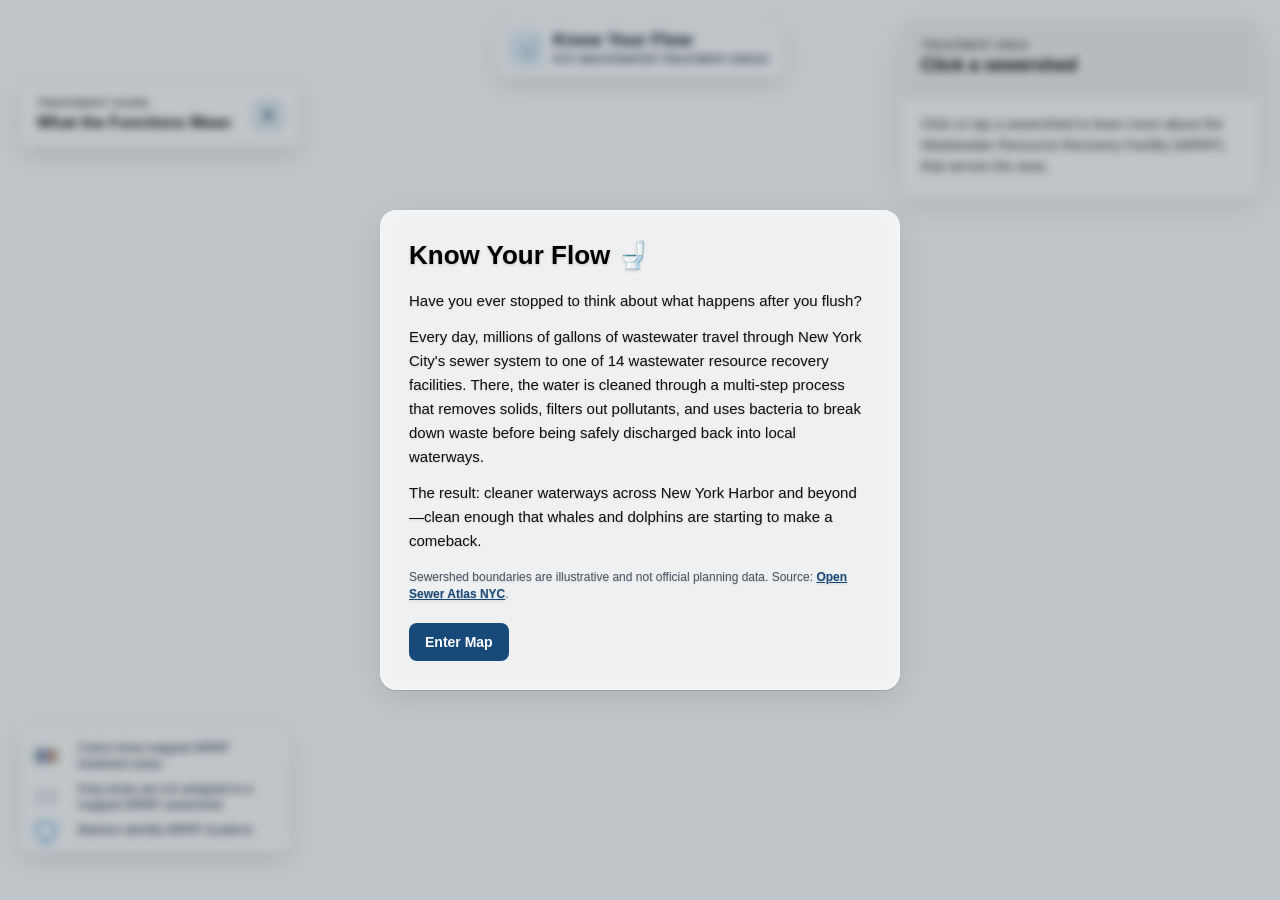
<file: index.html>
<!-- Boiler Plate Set Up -->

<!DOCTYPE html>

<html lang="en">

<head>
  <meta charset="utf-8">
  <meta name="viewport" content="width=device-width, initial-scale=1">
  <title>New York City's Wastewater Treatment System</title>
  <link rel="icon" href="data:image/svg+xml,%3Csvg xmlns='http://www.w3.org/2000/svg' viewBox='0 0 100 100'%3E%3Ctext y='.9em' font-size='90'%3E%F0%9F%9A%BD%3C/text%3E%3C/svg%3E">
  <link rel="stylesheet" href="styles.css">
  <link href="https://api.mapbox.com/mapbox-gl-js/v3.20.0/mapbox-gl.css" rel="stylesheet">
  <link href="https://api.mapbox.com/mapbox-gl-js/plugins/mapbox-gl-geocoder/v5.1.0/mapbox-gl-geocoder.css" rel="stylesheet">
  <script src="https://api.mapbox.com/mapbox-gl-js/v3.20.0/mapbox-gl.js"></script>
  <script src="https://api.mapbox.com/mapbox-gl-js/plugins/mapbox-gl-geocoder/v5.1.0/mapbox-gl-geocoder.min.js"></script>
</head>

<body>
    <div id="intro-overlay">
        <div class="intro-card">
            <h2>Know Your Flow 🚽</h2>
            <p>Have you ever stopped to think about what happens after you flush?</p>
            <p>Every day, millions of gallons of wastewater travel through New York City's sewer system to one of 14 wastewater resource recovery facilities. There, the water is cleaned through a multi-step process that removes solids, filters out pollutants, and uses bacteria to break down waste before being safely discharged back into local waterways.</p>
            <p>The result: cleaner waterways across New York Harbor and beyond—clean enough that whales and dolphins are starting to make a comeback. </p>
            <p class="intro-note">
                Sewershed boundaries are illustrative and not official planning data.
                Source: <a href="https://openseweratlas.tumblr.com/data" target="_blank" rel="noopener">Open Sewer Atlas NYC</a>.
            </p>
            <button id="enter-map" type="button">Enter Map</button>
        </div>
    </div>
    <div id="map-title-badge" aria-label="Map title">
        <span class="map-title-icon" aria-hidden="true">🚽</span>
        <div>
            <h1>Know Your Flow</h1>
            <p>NYC wastewater treatment areas</p>
        </div>
    </div>
    <div id="address-search"></div>
    <div id="wrrf-info-panel" class="empty">
        <div class="wrrf-panel-header">
            <div>
                <span class="panel-kicker">Treatment Area</span>
                <h3 id="wrrf-panel-title">Click a sewershed</h3>
            </div>
            <span id="wrrf-panel-code" class="wrrf-code">WRRF</span>
            <button id="close-wrrf-panel" class="close-panel" type="button" aria-label="Close treatment area details">&times;</button>
        </div>
        <div class="wrrf-panel-body">
            <p id="wrrf-panel-prompt" class="panel-prompt">
                Click or tap a sewershed to learn more about the Wastewater Resource Recovery Facility (WRRF) that serves the area.
            </p>
            <div id="wrrf-panel-content" class="panel-content" aria-live="polite">
                <div class="metric-grid" id="wrrf-metrics"></div>
                <p class="metric-note"><abbr title="million gallons per day">MGD</abbr> stands for million gallons per day.</p>
                <div class="function-section">
                    <h4>Facility Functions</h4>
                    <div class="function-list" id="wrrf-functions"></div>
                </div>
            </div>
        </div>
    </div>
    <div id="treatment-guide" class="minimized">
        <div class="guide-header">
            <div>
                <span class="panel-kicker">Treatment Guide</span>
                <h3>What the Functions Mean</h3>
            </div>
            <button id="toggle-guide" type="button" aria-label="Expand treatment guide">+</button>
        </div>
        <div class="guide-body">
            <div class="guide-tabs" id="guide-tabs"></div>
            <div class="guide-pills" id="guide-pills"></div>
            <div class="guide-description" id="guide-description"></div>
        </div>
    </div>
    <div id="map-legend">
        <div class="legend-row">
            <span class="legend-swatch treatment-area"></span>
            <span>Colors show mapped WRRF treatment areas</span>
        </div>
        <div class="legend-row">
            <span class="legend-swatch neutral-area"></span>
            <span>Gray areas are not assigned to a mapped WRRF sewershed</span>
        </div>
        <div class="legend-row">
            <span class="legend-plant-marker" aria-hidden="true"></span>
            <span>Markers identify WRRF locations</span>
        </div>
    </div>
    <div id="map-container"></div>
    <script src="script.js"></script>
</body>
</file>
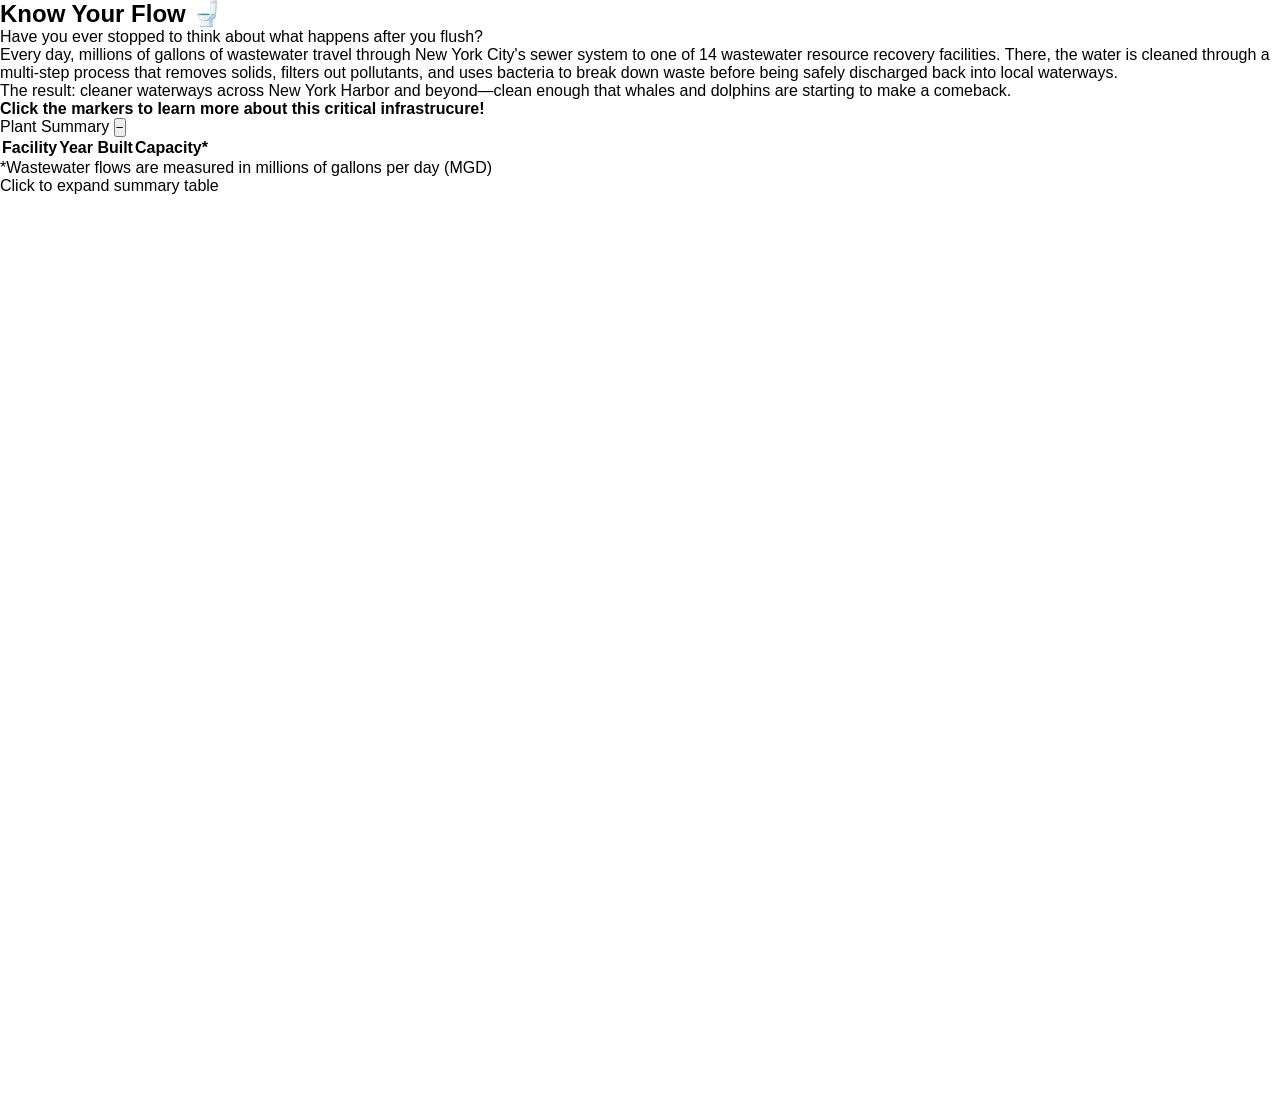
<file: script.html>
<!-- Boiler Plate Set Up -->

<!DOCTYPE html>

<html lang="en">

<head>
  <meta charset="utf-8">
  <meta name="viewport" content="width=device-width, initial-scale=1">
  <title>New York City's Wastewater Treatment System</title>
  <link rel="stylesheet" href="styles.css">
  <link href="https://api.mapbox.com/mapbox-gl-js/v3.20.0/mapbox-gl.css" rel="stylesheet">
  <script src="https://api.mapbox.com/mapbox-gl-js/v3.20.0/mapbox-gl.js"></script>
</head>

<body>
    <div id="sidebar">
        <div class="sidebar-content">
            <h2>Know Your Flow 🚽</h2>
            <p>Have you ever stopped to think about what happens after you flush?</p>
            <p>Every day, millions of gallons of wastewater travel through New York City's sewer system to one of 14 wastewater resource recovery facilities. There, the water is cleaned through a multi-step process that removes solids, filters out pollutants, and uses bacteria to break down waste before being safely discharged back into local waterways.</p>
            <p>The result: cleaner waterways across New York Harbor and beyond—clean enough that whales and dolphins are starting to make a comeback. </p>
            <p> <strong> Click the markers to learn more about this critical infrastrucure!</strong></p>
        </div>
    </div>
    <div id="summary-table">
        <div class="table-header">
            <span>Plant Summary</span>
            <button id="toggle-table" class="minimize-btn">−</button>
        </div>
        <div class="table-content">
            <table id="plants-table">
                <thead>
                    <tr>
                        <th>Facility</th>
                        <th>Year Built</th>
                        <th>Capacity*</th>
                    </tr>
                </thead>
                <tbody id="table-body">
                    <!-- Table rows will be populated by JavaScript -->
                </tbody>
            </table>
            <div class="table-footnote">
                *Wastewater flows are measured in millions of gallons per day (MGD)
            </div>
        </div>
        <div class="table-minimized">
            <span>Click to expand summary table</span>
        </div>
    </div>
    <div id="map-container"></div>
    <script src="script.js"></script>
</body>
</file>
<file: styles.css>
* {
  margin: 0;
  padding: 0;
  box-sizing: border-box;
}

body {
  width: 100%;
  height: 100vh;
  font-family: -apple-system, BlinkMacSystemFont, 'Segoe UI', Roboto, sans-serif;
  position: relative;
}

#intro-overlay {
  position: absolute;
  inset: 0;
  display: grid;
  place-items: center;
  padding: 24px;
  background: rgba(11, 31, 43, 0.26);
  backdrop-filter: blur(4px);
  -webkit-backdrop-filter: blur(4px);
  z-index: 2000;
  opacity: 1;
  transition: opacity 0.24s ease, visibility 0.24s ease;
}

#intro-overlay.hidden {
  opacity: 0;
  pointer-events: none;
  visibility: hidden;
}

.intro-card {
  width: min(520px, 100%);
  background: rgba(255, 255, 255, 0.86);
  backdrop-filter: blur(10px);
  -webkit-backdrop-filter: blur(10px);
  border: 1px solid rgba(255, 255, 255, 0.2);
  border-radius: 16px;
  padding: 28px;
  box-shadow: 0 8px 32px rgba(0, 0, 0, 0.1);
}

.intro-card h2 {
  font-size: 26px;
  font-weight: 700;
  color: #000;
  margin-bottom: 16px;
  line-height: 1.3;
  text-shadow: 0 1px 3px rgba(0,0,0,0.2);
}

.intro-card p {
  color: #111;
  line-height: 1.6;
  margin-bottom: 12px;
  font-size: 15px;
  text-shadow: 0 1px 2px rgba(0,0,0,0.15);
}

.intro-card .intro-note {
  margin-top: 16px;
  color: #4b5563;
  font-size: 12px;
  line-height: 1.45;
}

.intro-note a {
  color: #174a79;
  font-weight: 700;
}

#enter-map {
  margin-top: 8px;
  padding: 11px 16px;
  border: 0;
  border-radius: 8px;
  background: #174a79;
  color: #fff;
  cursor: pointer;
  font-size: 14px;
  font-weight: 800;
}

#enter-map:hover,
#enter-map:focus-visible {
  background: #0f3558;
  outline: 3px solid rgba(74, 144, 226, 0.35);
  outline-offset: 2px;
}

#map-container {
  flex: 1;
  height: 100%;
  position: relative;
}

#map-title-badge {
  position: absolute;
  top: 20px;
  left: 50%;
  z-index: 1100;
  display: flex;
  align-items: center;
  gap: 10px;
  min-width: 0;
  padding: 10px 14px 10px 12px;
  border: 1px solid rgba(255, 255, 255, 0.3);
  border-radius: 12px;
  background: rgba(255, 255, 255, 0.78);
  backdrop-filter: blur(10px);
  -webkit-backdrop-filter: blur(10px);
  box-shadow: 0 8px 24px rgba(0, 0, 0, 0.12);
  color: #0b1f2a;
  pointer-events: none;
  transform: translateX(-50%);
}

.map-title-icon {
  display: grid;
  place-items: center;
  width: 34px;
  height: 34px;
  flex: 0 0 auto;
  border-radius: 8px;
  background: rgba(74, 144, 226, 0.14);
  font-size: 20px;
}

#map-title-badge h1 {
  margin: 0;
  font-size: 18px;
  font-weight: 800;
  line-height: 1.05;
}

#map-title-badge p {
  margin: 3px 0 0;
  color: #4b5563;
  font-size: 11px;
  font-weight: 700;
  line-height: 1.2;
  text-transform: uppercase;
}

.plant-marker {
  position: relative;
  min-width: 34px;
  height: 26px;
  display: grid;
  place-items: center;
  padding: 0 9px;
  border: 2px solid var(--marker-color);
  border-radius: 999px;
  background: rgba(255, 255, 255, 0.88);
  box-shadow: 0 4px 12px rgba(0, 0, 0, 0.16);
  color: var(--marker-color);
  pointer-events: none;
  transform: translateY(-6px);
}

.plant-marker::after {
  content: "";
  position: absolute;
  left: 50%;
  bottom: -8px;
  width: 10px;
  height: 10px;
  border-right: 2px solid var(--marker-color);
  border-bottom: 2px solid var(--marker-color);
  background: rgba(255, 255, 255, 0.88);
  transform: translateX(-50%) rotate(45deg);
}

.plant-marker-label {
  position: relative;
  z-index: 1;
  font-size: 11px;
  font-weight: 800;
  line-height: 1;
}

.searched-address-marker {
  width: 18px;
  height: 18px;
  border: 3px solid #fff;
  border-radius: 50%;
  background: #0B1F2A;
  box-shadow: 0 0 0 4px rgba(11, 31, 42, 0.18), 0 6px 18px rgba(0, 0, 0, 0.24);
  pointer-events: none;
}

#address-search {
  position: absolute;
  top: 20px;
  left: 20px;
  width: 340px;
  z-index: 1200;
}

.mapboxgl-ctrl-geocoder {
  width: 100%;
  min-width: 0;
  max-width: none;
  border-radius: 8px;
  box-shadow: 0 8px 24px rgba(0, 0, 0, 0.14);
  font-family: inherit;
}

.mapboxgl-ctrl-geocoder--input {
  height: 42px;
  color: #111;
  font-family: inherit;
  font-size: 14px;
}

#address-search .mapboxgl-ctrl-geocoder .suggestions {
  z-index: 1201;
}

.mapboxgl-ctrl-bottom-right {
  right: 20px;
  bottom: 20px;
}

.mapboxgl-ctrl-bottom-right .mapboxgl-ctrl {
  margin: 0;
  border-radius: 8px;
  overflow: hidden;
  box-shadow: 0 8px 24px rgba(0, 0, 0, 0.14);
}

#map-legend {
  position: absolute;
  left: 20px;
  bottom: 48px;
  width: 270px;
  padding: 12px 14px;
  border: 1px solid rgba(255, 255, 255, 0.3);
  border-radius: 8px;
  background: rgba(255, 255, 255, 0.74);
  backdrop-filter: blur(10px);
  -webkit-backdrop-filter: blur(10px);
  box-shadow: 0 8px 24px rgba(0, 0, 0, 0.12);
  color: #1f2933;
  font-size: 12px;
  line-height: 1.35;
  z-index: 1000;
}

#treatment-guide {
  position: absolute;
  top: 82px;
  left: 20px;
  width: 340px;
  max-height: calc(100vh - 160px);
  display: flex;
  flex-direction: column;
  border: 1px solid rgba(255, 255, 255, 0.3);
  border-radius: 12px;
  background: rgba(255, 255, 255, 0.76);
  backdrop-filter: blur(10px);
  -webkit-backdrop-filter: blur(10px);
  box-shadow: 0 8px 24px rgba(0, 0, 0, 0.12);
  z-index: 1000;
  overflow: hidden;
}

.guide-header {
  display: flex;
  align-items: center;
  justify-content: space-between;
  gap: 12px;
  padding: 14px 16px;
  border-bottom: 1px solid rgba(0, 0, 0, 0.08);
  background: rgba(255, 255, 255, 0.38);
}

.guide-header h3 {
  margin: 0;
  color: #111;
  font-size: 16px;
  line-height: 1.2;
}

#toggle-guide {
  flex: 0 0 auto;
  width: 30px;
  height: 30px;
  border: 0;
  border-radius: 8px;
  background: rgba(23, 74, 121, 0.12);
  color: #174a79;
  cursor: pointer;
  font-size: 19px;
  font-weight: 800;
  line-height: 1;
}

#toggle-guide:hover,
#toggle-guide:focus-visible {
  background: rgba(23, 74, 121, 0.2);
  outline: 2px solid rgba(74, 144, 226, 0.35);
  outline-offset: 2px;
}

.guide-body {
  padding: 14px 16px 16px;
  overflow-y: auto;
}

#treatment-guide.minimized .guide-body {
  display: none;
}

#treatment-guide.minimized {
  width: 280px;
}

.guide-tabs {
  display: grid;
  grid-template-columns: repeat(2, minmax(0, 1fr));
  gap: 7px;
  padding: 5px;
  border-radius: 10px;
  background: rgba(31, 41, 51, 0.055);
}

.guide-tab,
.guide-pill {
  border: 0;
  cursor: pointer;
  font-family: inherit;
  text-align: left;
}

.guide-tab {
  display: flex;
  align-items: center;
  gap: 7px;
  min-height: 34px;
  padding: 8px 9px;
  border-radius: 8px;
  background: transparent;
  color: #333;
  font-size: 11px;
  font-weight: 800;
  line-height: 1.2;
}

.guide-tab.active {
  background: rgba(255, 255, 255, 0.84);
  color: #111;
  box-shadow: 0 1px 4px rgba(0, 0, 0, 0.08);
}

.guide-tab-dot {
  flex: 0 0 auto;
  width: 8px;
  height: 8px;
  border-radius: 50%;
  background: #155d4d;
}

.guide-tab-dot.treatment {
  background: #155d4d;
}

.guide-tab-dot.solids {
  background: #8a4b12;
}

.guide-tab-dot.energy {
  background: #5c2fa6;
}

.guide-tab-dot.cso {
  background: #205d8f;
}

.guide-pills {
  --guide-color: #155d4d;
  display: flex;
  flex-wrap: wrap;
  gap: 7px;
  margin-top: 12px;
}

.guide-pills.treatment {
  --guide-color: #155d4d;
}

.guide-pills.solids {
  --guide-color: #8a4b12;
}

.guide-pills.energy {
  --guide-color: #5c2fa6;
}

.guide-pills.cso {
  --guide-color: #205d8f;
}

.guide-pill {
  padding: 7px 9px;
  border: 1px solid rgba(0, 0, 0, 0.08);
  border-radius: 999px;
  background: rgba(255, 255, 255, 0.62);
  color: #333;
  font-size: 12px;
  font-weight: 700;
  line-height: 1;
}

.guide-pill.active {
  border-color: transparent;
  background: var(--guide-color);
  color: #fff;
}

.guide-description {
  margin-top: 14px;
  padding: 12px;
  border-radius: 8px;
  background: rgba(255, 255, 255, 0.56);
  border: 1px solid rgba(0, 0, 0, 0.08);
}

.guide-description h4 {
  margin: 0 0 7px;
  color: #111;
  font-size: 14px;
  line-height: 1.25;
}

.guide-description p {
  margin: 0;
  color: #374151;
  font-size: 13px;
  line-height: 1.45;
}

.legend-row {
  display: grid;
  grid-template-columns: 34px 1fr;
  align-items: center;
  column-gap: 9px;
  text-align: left;
}

.legend-row + .legend-row {
  margin-top: 8px;
}

.legend-swatch {
  flex: 0 0 auto;
  width: 22px;
  height: 14px;
  border: 1px solid rgba(31, 41, 51, 0.18);
  border-radius: 3px;
  justify-self: start;
}

.legend-swatch.treatment-area {
  background: linear-gradient(90deg, #6FA6B5, #A99AC6, #D8A35D);
}

.legend-swatch.neutral-area {
  background: rgba(217, 222, 226, 0.45);
}

.legend-plant-marker {
  position: relative;
  flex: 0 0 auto;
  width: 22px;
  height: 18px;
  display: grid;
  place-items: center;
  border: 2px solid #4A90E2;
  border-radius: 999px;
  background: rgba(255, 255, 255, 0.88);
  color: #174a79;
  font-size: 9px;
  font-weight: 800;
  line-height: 1;
}

.legend-plant-marker::after {
  content: "";
  position: absolute;
  left: 50%;
  bottom: -6px;
  width: 7px;
  height: 7px;
  border-right: 2px solid #4A90E2;
  border-bottom: 2px solid #4A90E2;
  background: rgba(255, 255, 255, 0.88);
  transform: translateX(-50%) rotate(45deg);
}

#wrrf-info-panel {
  position: absolute;
  top: 20px;
  right: 20px;
  width: 360px;
  background: rgba(255, 255, 255, 0.7);
  backdrop-filter: blur(10px);
  -webkit-backdrop-filter: blur(10px);
  border: 1px solid rgba(255, 255, 255, 0.2);
  border-radius: 16px;
  box-shadow: 0 8px 32px rgba(0, 0, 0, 0.1);
  z-index: 1000;
  overflow: hidden;
  opacity: 1;
  transform: translateY(0);
  transition: opacity 0.2s ease, transform 0.2s ease;
  max-height: calc(100vh - 40px);
  display: flex;
  flex-direction: column;
}

#wrrf-info-panel.empty {
  pointer-events: none;
}

#wrrf-info-panel.empty .wrrf-code {
  display: none;
}

.wrrf-panel-header {
  display: flex;
  justify-content: space-between;
  align-items: center;
  gap: 12px;
  padding: 18px 20px;
  background: rgba(0, 0, 0, 0.05);
  border-bottom: 1px solid rgba(0, 0, 0, 0.1);
}

.close-panel {
  display: none;
  flex: 0 0 auto;
  width: 32px;
  height: 32px;
  border: 0;
  border-radius: 8px;
  background: rgba(31, 41, 51, 0.08);
  color: #1f2933;
  cursor: pointer;
  font-size: 22px;
  font-weight: 700;
  line-height: 1;
}

.close-panel:hover,
.close-panel:focus-visible {
  background: rgba(31, 41, 51, 0.15);
  outline: 2px solid rgba(74, 144, 226, 0.35);
  outline-offset: 2px;
}

.panel-kicker {
  display: block;
  margin-bottom: 4px;
  color: #555;
  font-size: 11px;
  font-weight: 700;
  letter-spacing: 0.5px;
  text-transform: uppercase;
}

#wrrf-panel-title {
  margin: 0;
  color: #000;
  font-size: 18px;
  font-weight: 700;
  line-height: 1.2;
}

.wrrf-code {
  flex: 0 0 auto;
  min-width: 48px;
  padding: 8px 10px;
  border-radius: 999px;
  background: rgba(74, 144, 226, 0.16);
  color: #174a79;
  font-size: 12px;
  font-weight: 800;
  text-align: center;
}

.wrrf-panel-body {
  padding: 18px 20px 20px;
  overflow-y: auto;
  min-height: 0;
}

.panel-prompt {
  color: #333;
  font-size: 14px;
  line-height: 1.5;
}

#wrrf-info-panel.empty .panel-content {
  display: none;
}

#wrrf-info-panel.has-data .panel-prompt {
  display: none;
}

.metric-grid {
  display: grid;
  grid-template-columns: repeat(2, minmax(0, 1fr));
  gap: 10px;
}

.metric-card {
  min-height: 76px;
  padding: 12px;
  border: 1px solid rgba(0, 0, 0, 0.08);
  border-radius: 8px;
  background: rgba(255, 255, 255, 0.52);
}

.metric-label {
  display: block;
  margin-bottom: 6px;
  color: #555;
  font-size: 11px;
  font-weight: 700;
  text-transform: uppercase;
}

.metric-value {
  color: #111;
  font-size: 16px;
  font-weight: 700;
  line-height: 1.25;
}

.metric-note {
  margin-top: 10px;
  color: #4b5563;
  font-size: 12px;
  font-style: italic;
  line-height: 1.35;
}

.metric-note abbr {
  text-decoration: none;
}

.function-section {
  margin-top: 16px;
}

.function-section h4 {
  margin: 0 0 10px;
  color: #222;
  font-size: 13px;
  font-weight: 800;
  text-transform: uppercase;
}

.function-list {
  display: grid;
  gap: 12px;
}

.function-group {
  --group-color: #155d4d;
  --group-bg: rgba(67, 170, 139, 0.12);
  padding: 10px;
  border: 1px solid rgba(0, 0, 0, 0.08);
  border-left: 4px solid var(--group-color);
  border-radius: 8px;
  background: var(--group-bg);
}

.function-group h5 {
  margin: 0 0 8px;
  color: var(--group-color);
  font-size: 12px;
  font-weight: 800;
  text-transform: uppercase;
}

.function-group.treatment {
  --group-color: #155d4d;
  --group-bg: rgba(67, 170, 139, 0.12);
}

.function-group.solids {
  --group-color: #8a4b12;
  --group-bg: rgba(248, 150, 30, 0.13);
}

.function-group.energy {
  --group-color: #5c2fa6;
  --group-bg: rgba(131, 56, 236, 0.11);
}

.function-group.cso {
  --group-color: #205d8f;
  --group-bg: rgba(42, 111, 151, 0.12);
}

.function-chip-row {
  display: flex;
  flex-wrap: wrap;
  gap: 8px;
}

.function-chip {
  padding: 7px 9px;
  border-radius: 999px;
  background: rgba(255, 255, 255, 0.68);
  color: var(--group-color);
  font-size: 12px;
  font-weight: 700;
  line-height: 1;
}

.missing-data {
  color: #444;
  font-size: 14px;
  line-height: 1.5;
}

.no-functions {
  color: #555;
  font-size: 13px;
  font-style: italic;
}

/* Responsive design */
@media (max-width: 768px) {
  #map-title-badge {
    top: 74px;
    left: 10px;
    max-width: calc(100vw - 20px);
    padding: 9px 12px 9px 10px;
    transform: none;
  }

  .map-title-icon {
    width: 30px;
    height: 30px;
    font-size: 18px;
  }

  #map-title-badge h1 {
    font-size: 16px;
  }

  #map-title-badge p {
    font-size: 10px;
  }

  #address-search {
    top: 10px;
    left: 10px;
    width: min(340px, calc(100vw - 20px));
  }

  #wrrf-info-panel {
    top: auto;
    bottom: 10px;
    right: 10px;
    width: calc(100vw - 20px);
    max-width: 360px;
    max-height: 58vh;
  }

  .close-panel {
    display: grid;
    place-items: center;
  }

  .wrrf-panel-header {
    padding: 14px 16px;
  }

  .wrrf-panel-body {
    padding: 14px 16px 16px;
  }

  .metric-grid {
    grid-template-columns: 1fr;
  }

  #map-legend {
    bottom: 42px;
    left: 10px;
    width: min(300px, calc(100vw - 20px));
  }

  #wrrf-info-panel.has-data ~ #map-legend {
    display: none;
  }
}
</file>
